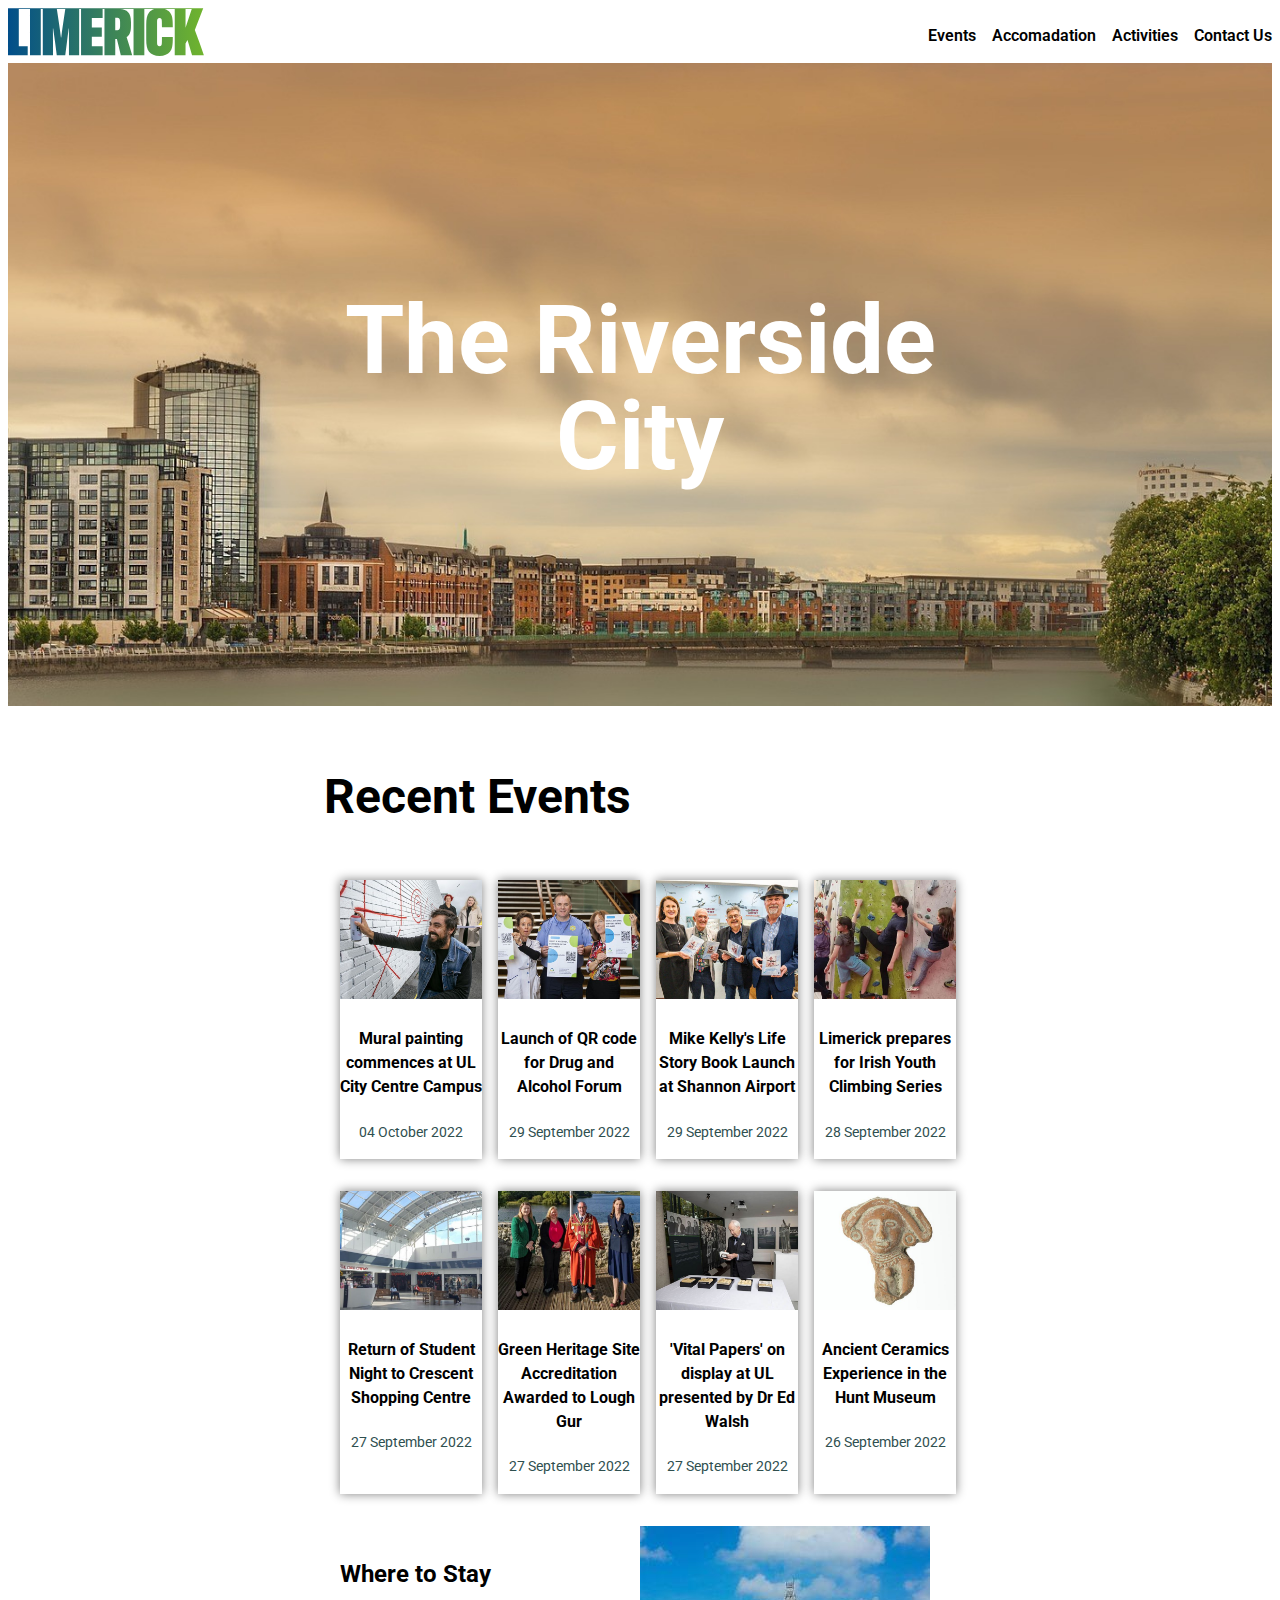
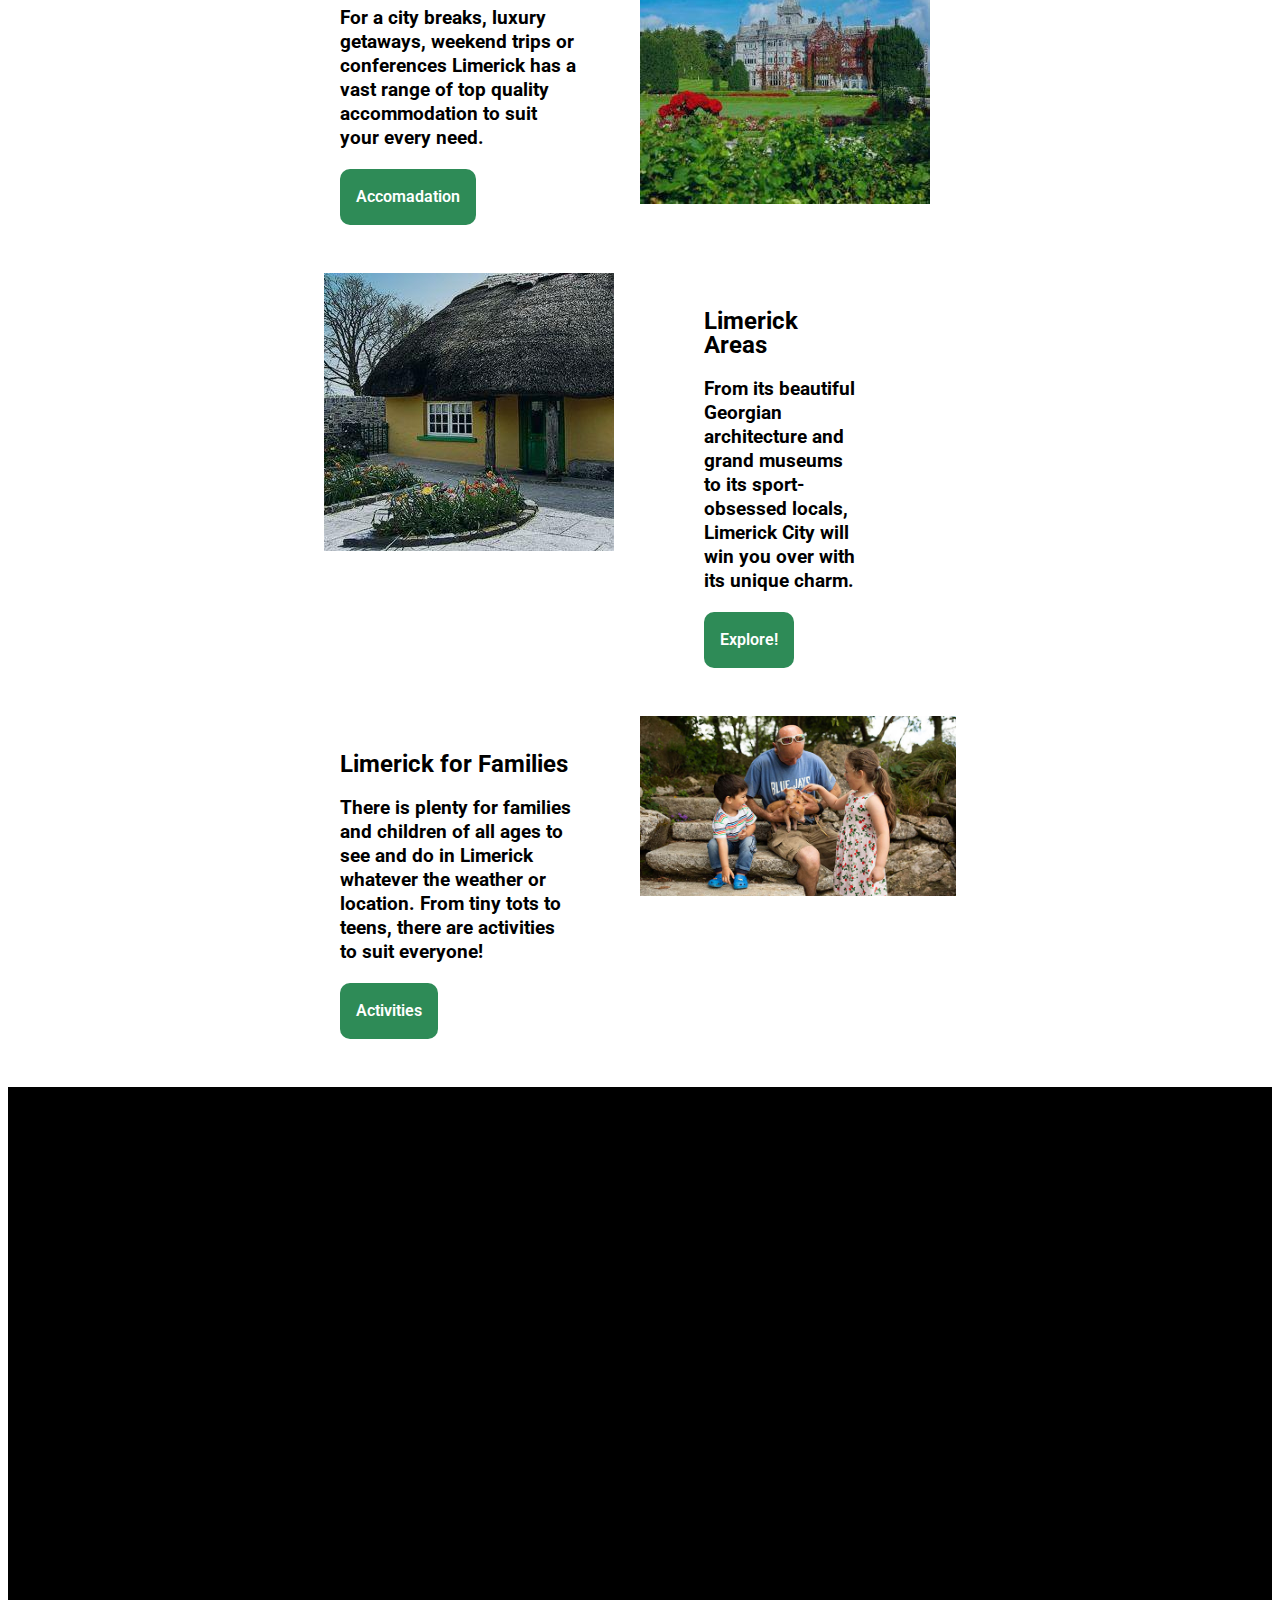
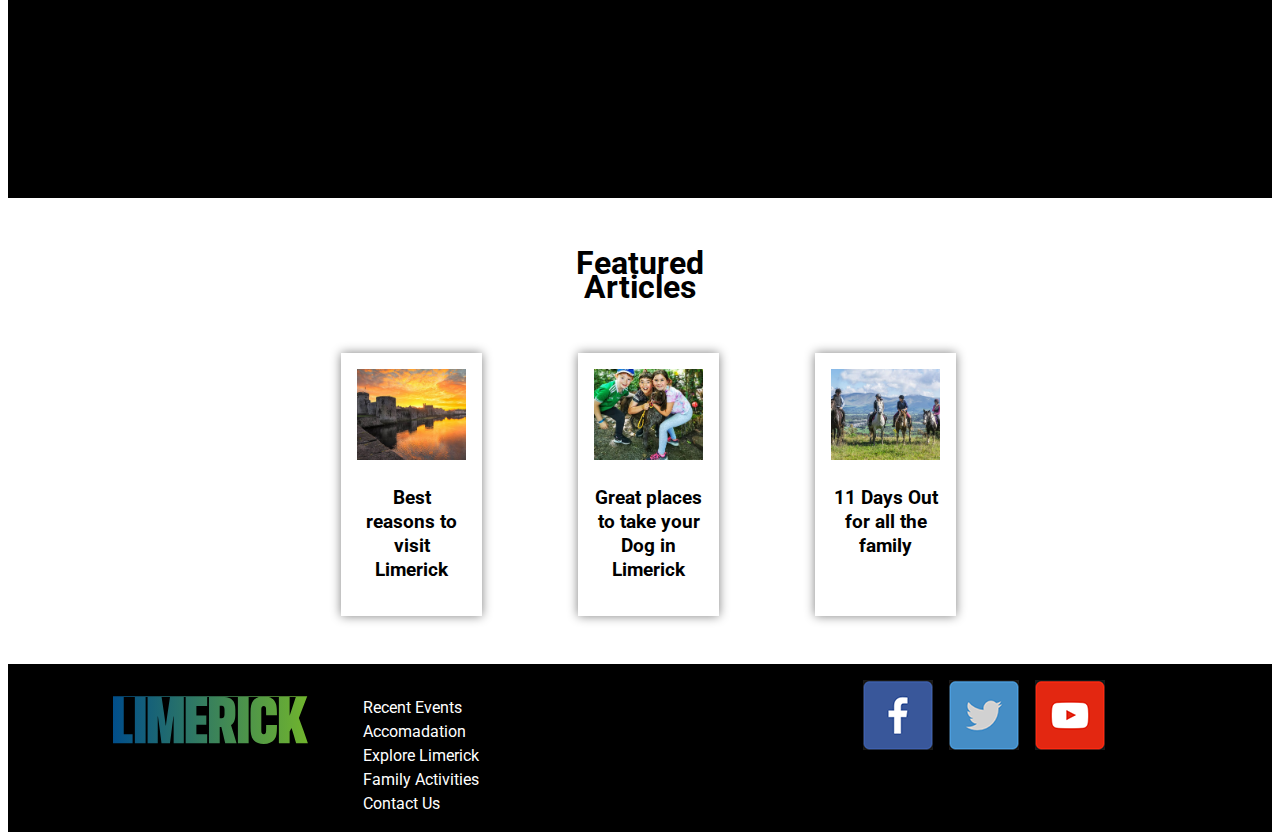
<file: index.html>
<!DOCTYPE html>
<html lang="en">

<head>
	<meta charset="utf-8">
	<title>Visit Limerick City</title>
	<meta name="author" content="Stephen Clancy">
	<meta name="description" content="Limerick City Tourism Site: Assignment 1 RDWD">
	<meta name="viewport" content="width=device-width, initial-scale=1.0">
    <link rel="icon" type="image/x-icon" href="Images/favicon.png">
    <link rel="stylesheet" href="https://cdnjs.cloudflare.com/ajax/libs/font-awesome/4.7.0/css/font-awesome.min.css">
    <link rel="preconnect" href="https://fonts.googleapis.com">
    <link rel="preconnect" href="https://fonts.gstatic.com" crossorigin>
    <link href="https://fonts.googleapis.com/css2?family=Roboto:wght@300&display=swap" rel="stylesheet">
	<link rel="stylesheet" href="CSS/limerick.css">
	<link rel="icon" type="image/x-icon" href=""/>
    
    <script>
        function myFunction() {
          var x = document.getElementById("TopMenu");
          if (x.className === "navHeader") {
            x.className += " responsive";
          } else {
            x.className = "navHeader";
          }
        }
    </script>
</head>

<body>

    
    <!--Header Bar-->
    
    <div class="Header">
            <div class="logo">
                <a href="Limerick.html"><img src="Images/logolimerick.svg" alt="Limerick Logo Photo: Limerick.ie"></a>
            </div>

            <nav class="navHeader" id="TopMenu">
                  <a href="#">Events</a>
                  <a href="#">Accomadation</a>
                  <a href="#">Activities</a>
                  <a href="contactUs.html">Contact Us</a>
                    <a href="javascript:void(0);" class="icon" onclick="myFunction()">
                        <i class="fa fa-bars"></i>
                    </a>              
            </nav>
    </div>
    
    
    <!--Start of main grid-->
    
    <div class="grid-container">
     
    
    <!--1st Row: Hero Image-->
    
        <div class="Hero">
                <div class="hero-text">
                <h1>The Riverside City</h1>
                </div>
                <img class="heroImg" src="Images/herolimerick.jpg" alt="Panoramic photo of the Shannon river in Limerick Photo: KonradJanik pixabay.com">
            </div>


        <!--2nd Row: Recent Events-->

        <div class="EventsHeader"> 
                <h2>Recent Events</h2>
            </div>


        <!--3rd Row: Events-->

        <article class="section1Event1">
            <a href="#"><img src="Images/section1img1.jpg" alt="Graffiti artist begins spraypainting Mural (Photo:Arthur Ellis Limerick.ie)">
            <h4>Mural painting commences at UL City Centre Campus</h4>
            <p>04 October 2022</p>
            </a>
        </article>

        <article class="section1Event2">
            <a href="#"><img src="Images/section1img2.jpg" alt="People hold up the poster containing the new QR Code (Photo: Alan Place Limerick.ie)">
            <h4>Launch of QR code for Drug and Alcohol Forum</h4>
            <p>29 September 2022</p>
            </a>
        </article>

        <article class="section1Event3">
            <a href="#"><img src="Images/section1img3.jpg" alt="Mike Kelly with attendees of the book launch holding up their books (Photo: Shannon Group PLC Limerick.ie)">
            <h4>Mike Kelly's Life Story Book Launch at Shannon Airport</h4>
            <p>29 September 2022</p>
            </a>
        </article>

        <article class="section1Event4">
            <a href="#"><img src="Images/section1img4.jpg" alt="Childeren climbing a climbing wall Photo: Limerick.ie">
            <h4>Limerick prepares for Irish Youth Climbing Series</h4>
            <p>28 September 2022</p>
            </a>
        </article>


        <!--4th Row: Events-->

        <article class="section1Event5">
            <a href="#"><img src="Images/section1img5.jpg" alt="Lough Gur comittee standing on the bank of the Lough Photo: Jakub Walutek Limerick.ie">
            <h4>Return of Student Night to Crescent Shopping Centre</h4>
            <p>27 September 2022</p>
            </a>
        </article>

        <article class="section1Event6">
            <a href="#"><img src="Images/section1img6.jpg" alt="Dr Ed Walsh at the Exhibition Photo:Alan Place Limerick.ie">
            <h4>Green Heritage Site Accreditation Awarded to Lough Gur</h4>
            <p>27 September 2022</p>
            </a>
        </article>

        <article class="section1Event7">
            <a href="#"><img src="Images/section1img7.jpg" alt="Crescent Shopping Centre Photo:Limerick.ie">
            <h4>'Vital Papers' on display at UL presented by Dr Ed Walsh</h4>
            <p>27 September 2022</p>
            </a>
        </article>

        <article class="section1Event8">
            <a href="#"><img src="Images/section1img8.jpg" alt="Piece of ancient ceramic depicting a woman Photo:The Hunt Museum">
            <h4>Ancient Ceramics Experience in the Hunt Museum</h4>
            <p>26 September 2022</p>
            </a>
        </article>


        <!--5th Row: Where to Stay-->

        <div class="section2txt">
            <div class="txtL"> 
                <h2>Where to Stay</h2> 
                <p>For a city breaks, luxury getaways, weekend trips or conferences Limerick has a vast range of top quality accommodation to suit your every need.</p>
                    <div class="button"> 
                        Accomadation
                    </div>
           </div>
        </div>

        <div class="section2img"><img src="Images/Section2img1.jpg" alt="Adare Manor and gardens (Photo: Limerick.ie)" ></div>


        <!--6th Row: Limerick Areas-->

        <div class="section3img"><img src="Images/Section2img2.jpg" alt="Cottage with thatched roof (Photo: Limerick.ie)" ></div>

        <div class="section3txt">
            <div class="txtR"> 
                <h2>Limerick Areas</h2> 
                <p>From its beautiful Georgian architecture and grand museums to its sport-obsessed locals, Limerick City will win you over with its unique charm.</p>
                    <div class="button"> 
                        Explore!
                    </div>
           </div>
        </div>


        <!--7th Row: Limerick for Families-->

        <div class="section4txt">
            <div class="txtL"> 
                <h2>Limerick for Families</h2> 
                <p>There is plenty for families and children of all ages to see and do in Limerick whatever the weather or location. From tiny tots to teens, there are activities to suit everyone!</p>
                    <div class="button"> 
                        Activities
                    </div>
           </div>
        </div>
        
        

        <div class="section4img"><img src="Images/Section2img3.jpg" alt="Father and children holding piglets (Photo: Limerick.ie)" ></div>
        
        
        <!--8th Row: Limerick Video-->
        
        <div class="video iframe-container" >
            <iframe width="560" height="315" src="https://www.youtube.com/embed/8oLnRjvBs08" title="YouTube video player" frameborder="0" allow="accelerometer; autoplay; clipboard-write; encrypted-media; gyroscope; picture-in-picture; web-share" allowfullscreen></iframe>
        </div>


        <!--9th Row: Featured Articles-->

        <div class="featuredHeader">
            <h1>Featured Articles</h1>
        </div>


        <!--10th Row: Featured Article Pages-->

        <article class="section5Article1">
            <a href="#"><img src="Images/section3img1.jpg" alt="King John's Castle at sunset (Photo: Piotr Machowczyk Limerick.ie)"></a>
            <h3>Best reasons to visit Limerick</h3>
        </article>

        <article class="section5Article2">
            <a href="#"><img src="Images/section3img2.jpg" alt="Children with their pet dog at the park (Photo: Limerick.ie)"></a>
            <h3>Great places to take your Dog in Limerick</h3>
        </article>

        <article class="section5Article3">
            <a href="#"><img src="Images/section3img3.jpg" alt="Family going horse riding (Photo: Limerick.ie)"></a>
            <h3>11 Days Out for all the family</h3>
        </article>


    <!--End of main grid-->

    </div>


    <!--Footer-->

    <footer class="container-footer"> 

        <div class="logoFooter">
            <a href="lit.html"><img src="Images/logolimerick.svg" alt="Limerick Logo Limerick.ie"></a>
        </div>

        <nav class="navFooter">
            <ul>
                <li><a href="#" >Recent Events</a></li>
                <li><a href="#" >Accomadation</a></li>
                <li><a href="#" >Explore Limerick</a></li>
                <li><a href="#" >Family Activities</a></li>
                <li><a href="#" >Contact Us</a></li>
            </ul>
        </nav>

        <div class="links">
            <a href="#"><img src="Images/facebook.png" alt="Facebook logo"></a>
            <a href="#"><img src="Images/twitter.png" alt="Twitter logo"></a>
            <a href="#"><img src="Images/youtube.png" alt="Youtube logo"></a>  
        </div>

    </footer>
        
</body>

</html>
</file>
<file: CSS/limerick.css>
/*Start of Base Rules*/
    
    /*This is an example of a tag selector*/
    body
    {
        font-family: 'Roboto', sans-serif;
        line-height: 1.5em;
    }
        
        
     /*This is an example of a class selector*/ 
    .Header {
        display: flex;
        justify-content: space-between;
        align-items: center;
    }
     
    /*This is an example of a class selector*/
    .logo img {
        height: 3em;
    }
     
    /*This is an example of a compound selector*/
    .navHeader a
    {   
        float: left;
        display: block;
        color:black;
        font-weight: 600;
        padding-left: 1em;
    }

    .navHeader a:hover
    {
        color:seagreen;
    }
    
    /*This is an example of a compound selector*/
    .navHeader .icon {
      display: none;
    }
    
    /*This is an example of a tag selector*/
    a
    {
        text-decoration: none;
    }
        
        
     /*This is an example of a class selector*/   
    .grid-container
    {
        display: grid;
        margin: auto;
        width: 100%;     
        grid-template-columns: 100%;
    }
        
        
        
    .Hero {
        background-position: center;
        background-repeat: no-repeat;
        background-size: cover;
        position: relative;
    }
        
    .heroImg {
        width: 100%;
        max-width: 100%;
    }
        
    .hero-text {
        font-size: 1em;
        text-align: center;
        position: absolute;
        top: 50%;
        left: 50%;
        transform: translate(-50%, -50%);
        color: white;
        line-height: 2em;
    }
        
        
        
    .EventsHeader {
        font-size: 2em;
    }
        
    h4 {
        text-align: center;
    }

     /*This is an example of a group selector*/
    .section1Event1, .section1Event2, .section1Event3, .section1Event4, .section1Event5, .section1Event6, .section1Event7, .section1Event8 
    {
        /*This is an example of margin styling*/
        margin-left: 1em;
        box-shadow: 0 0 10px grey;
    }

    .section1Event1 a, .section1Event2 a, .section1Event3 a,.section1Event4 a, .section1Event5 a, .section1Event6 a, .section1Event7 a , .section1Event8 a 
    {
        color: black;
    }
        
    .section1Event1 p, .section1Event2 p, .section1Event3 p,.section1Event4 p, .section1Event5 p, .section1Event6 p, .section1Event7 p , .section1Event8 p 
    {
        text-align: center;
        font-size: 0.9em;
        color: darkslategrey;
    }
        
    .section1Event1 img, .section1Event2 img, .section1Event3 img,.section1Event4 img, .section1Event5 img, .section1Event6 img, .section1Event7 img, .section1Event8 img 
    {
        width: 100%;
    }
        
    .section1Event1:hover, .section1Event2:hover, .section1Event3:hover, .section1Event4:hover, .section1Event5:hover, .section1Event6:hover,.section1Event7:hover, .section1Event8:hover {
        opacity: 0.5; 
    }
        
        
        
    .section2-content2 img, .section3-content1 img {
        width:100%;
    }
        
    .txtL {
        /*This is an example of padding styling*/
        padding: 1em 1em 1em 1em;
        /*This is an example of margin styling*/
        margin-right: 3em;
    }
        
    .txtL p {
        font-weight: bold;
        font-size: 1.2em;
        text-align: left;
    }

    .txtL h2 {
        text-align: left;
    }
    
    .txtR p {
        font-weight: bold;
        font-size: 1.2em;
        text-align: left;
    }

    .txtR h2 {
        text-align: left;
    }

    .txtR {
        /*This is an example of padding styling*/
        padding: 1em 1em 1em 1em;
        margin-left: 3em;
    }
        
    .button {
        padding: 1rem;
        font-weight: 600;
        display: inline-flex;
        background-color: seagreen;
        color: white;
        /*This is an example of border styling*/
        border-radius: 10px;
    }

    .button:hover {
        transform: scale(1.1);
        opacity: 0.8;
    }
        
        
     
    .video {
        grid-column: 1/-1;
        background-color: black;
    }

    .iframe-container{
      position: relative;
      width: 100%;
      padding-bottom: 56.25%; 
      height: 0;
    }

    .iframe-container iframe{
      position: absolute;
      top:0;
      left: 0;
      width: 100%;
      height: 100%;
    }


    .featuredHeader {
        text-align: center;
    }
     
    /*This is an example of a group selector*/
    .section5Article1, .section5Article2, .section5Article3 {
        box-shadow: 0 0 10px grey;
        padding:1em;
        margin-left: 6em;
        text-align: center;
    }
           
    .section5Article1 img, .section5Article2 img, .section5Article3 img {
        width: 100%;
    }

    .section5Article1:hover, .section5Article2:hover, .section5Article3:hover {
        opacity: 0.5;
    }
        
        
    
    
    .container-footer {
        margin-top: 3em;
        display: grid;
        grid-template-columns:repeat(12, 8.3%); 
    }    
        
    footer
    {
        background-color: #000;
        color:white;
    }
        
    footer a
    {
        color: #fff;
        text-decoration: none;
    }
        
    footer li
    {
        list-style: none;
    }

    .logoFooter {
        padding-top: 2em;        
    }
            
    .logoFooter img{
        height: 3em;
    }
    
    .navFooter {
        padding-top: 1em;
    }
        
    .navFooter a:hover{
        color: seagreen;
    }
        
    .links {
        display: flex;
    } 

    .links a{
        display: block;
        float: left;
        margin-left: 1em;
        margin-top: 1em;
    }


    /*CONTACT US FORM STYE RULES*/
    
    label {
        width: 10em;
        float: left;
        text-align:right;
        margin-right:0.5em;
        display: block;
    }
        
    form {
        background-color: darkgrey;
        padding: 1em;
        border: 1px solid grey;
        /*This is an example of border styling*/
        border-radius: 5px;
        margin: 1em;
    }
    
    .frm {
        margin: auto;
        display: inline-block;
    }

    .fld {
        width: 20em;
    }

    /*This is an example of an ID selector*/
    #formtitle {
        color: #263409;
    }

    .interests {
        display: flex;
        align-items: center;
    }
    
    /*This is an example of an ID selector*/
    #cancel {
        padding-left: 20px;
    }

    .cancelbutton {
        grid-column: 2/4;
        padding: 1rem;
        font-weight: 600;
        display: inline-flex;
        background-color: seagreen;
        color: white;
        border-radius: 10px;
    }

    .cancelbutton:hover {
        transform: scale(1.1);
        opacity: 0.8;
    }
        
    /*End of Base Rules*/   
        
    .frm {
       grid-column: 2/10; 
    }

    
        
   
        
    /*Start of TABLET Specific Rules*/
        
@media only screen and (min-width: 768px){
    
    .Hero {
        grid-column: 1/-1;
    }
    
    .hero-text {
        color: greenyellow;
        font-size: 1em;
    }
    
    .grid-container{
        width: 100%;
	   	grid-template-columns:repeat(16, 6.25%);
        grid-row-gap:2em;
	}
    
    .EventsHeader {
        grid-column: 6/13;
    }
    
    .section1Event1 {
        grid-column: 3/6;
    }
    
    .section1Event2 {
        grid-column: 6/9;
    }
    
    .section1Event3 {
        grid-column: 9/12;
    }

    .section1Event4 {
        grid-column: 12/15;
    }
    
    .section1Event5 {
        grid-column: 3/6;
    }
    
    .section1Event6 {
        grid-column: 6/9;
    }
    
    .section1Event7 {
        grid-column: 9/12;
    }
    
    .section1Event8 {
        grid-column: 12/15;
    }
    
    
    
    .section2txt {
        grid-column: 3/9;
    }
    
    .section2img {
        grid-column: 9/14;
    }
    
    
    
    .section3img {
        grid-column: 3/9;
    }
    
    .section3txt {
        grid-column: 9/15;
    }
    
    
    
    .section4txt {
        grid-column: 3/9;
    }
    
    .section4img {
        grid-column: 9/15;
    }
    
    .section4img img {
        max-width: 100%;
    }
    
    
    
    .featuredHeader {
        grid-column: 6/12;
    }
    
    .section5Article1, .section5Article2, .section5Article3 {
        margin-left: 1em;
    }
    
    .section5Article1 {
        grid-column: 3/7;
    }
    
    .section5Article2 {
        grid-column: 7/11;
    }
    
    .section5Article3 {
        grid-column: 11/15;
    }
    
    
    
    .logoFooter {
        grid-column: 2/5;
    }
    
    .navFooter {
        grid-column: 5/8;
    }
    
    .links {
        grid-column: 8/12;
    }
}
        
    /*End of TABLET Specific Rules*/       
     
        
        
  
        
    /*Start of DESKTOP Specific Rules*/

@media only screen and (min-width:992px){
    
    .grid-container{
	   	grid-template-columns:repeat(16, 6.25%);
        grid-row-gap:2em;
	}
    
    

    .Hero {
        grid-column: 1/-1;
    }
    
    .hero-text {
        color: white;
        font-size: 3em;
    }
    
    
    
    .EventsHeader {
        grid-column: 5/10;
    }
    
    .section1Event1 {
        grid-column: 5/7;
    }
    
    .section1Event2 {
        grid-column: 7/9;
    }
    
    .section1Event3 {
        grid-column: 9/11;
    }

    .section1Event4 {
        grid-column: 11/13;
    }
    
    .section1Event5 {
        grid-column: 5/7;
    }
    
    .section1Event6 {
        grid-column: 7/9;
    }
    
    .section1Event7 {
        grid-column: 9/11;
    }
    
    .section1Event8 {
        grid-column: 11/13;
    }
    
    
    
    .section2txt {
        grid-column: 5/9;
    }
    
    .section2img {
        grid-column: 9/14;
    }
    
    
    
    .section3img {
        grid-column: 5/9;
    }
    
    .section3txt {
        grid-column: 9/12;
    }
    
    
    
    .section4txt {
        grid-column: 5/9;
    }
    
    .section4img {
        grid-column: 9/13;
    }
    
    .section4img img {
        max-width: 100%;
    }
    
    
    
    .featuredHeader {
        grid-column: 8/10;
    }
    
    .section5Article1, .section5Article2, .section5Article3 {
        margin-left: 6em;
    }
    
    .section5Article1 {
        grid-column: 4/7;
    }
    
    .section5Article2 {
        grid-column: 7/10;
    }
    
    .section5Article3 {
        grid-column: 10/13;
    }
    
    
    
    .logoFooter {
        grid-column: 2/4;
    }
    
    .navFooter {
        grid-column: 4/6;
    }
    
    .links {
        grid-column: 9/11;
    }
}
    
    /*End of DESKTOP Specific Rules*/
      
        
        
        
        
    /*Start of MOBILE Specific Rules*/
        
 @media screen and (max-width: 600px) {
     
     .navHeader a {display: none;}
     .navHeader a.icon {
        float: right;
        display: block;
      }
     
    .navHeader.responsive {position: relative;}
     
    .navHeader.responsive a.icon {
        position: absolute;
        right: 0;
        top: 0;
    }
     
    .navHeader.responsive a {
        float: none;
        display: block;
        text-align: left;
    }
     
     
     
     .EventsHeader {
         text-align: center;
     }
     
     .section1Event1, .section1Event2, .section1Event3, .section1Event4, .section1Event5, .section1Event6, .section1Event7, .section1Event8 
    {
        margin-left: 0em;
        margin-bottom: 1em;
    }
     
    
     
     .section2img, .section3img{
         margin: auto;
     }
     
     .section4img img{
         width: 100%;
     }
     
     
     .section5Article1, .section5Article2, .section5Article3 {
         margin-left: 0em;
         margin-bottom: 1em;
    }
     
    
    .logoFooter {
        padding-top: 2em;        
    }
            
    .logoFooter img{
        height: 3em;
    }
    
    .navFooter {
        padding-top: 1em;
    }
        
    .navFooter a:hover{
        color: seagreen;
    }
        
    .links {
        display: flex;
    } 

    .links a{
        display: block;
        float: left;
        margin-left: 1em;
        margin-top: 1em;
    }
    
    .logoFooter {
        grid-column: 4/10;
    }
    
    .navFooter {
        grid-column: 2/6;
    }
    
    .links {
        grid-column: 6/13;
    }
     

}
        

    /*End of MOBILE Specific Rules*/
</file>
